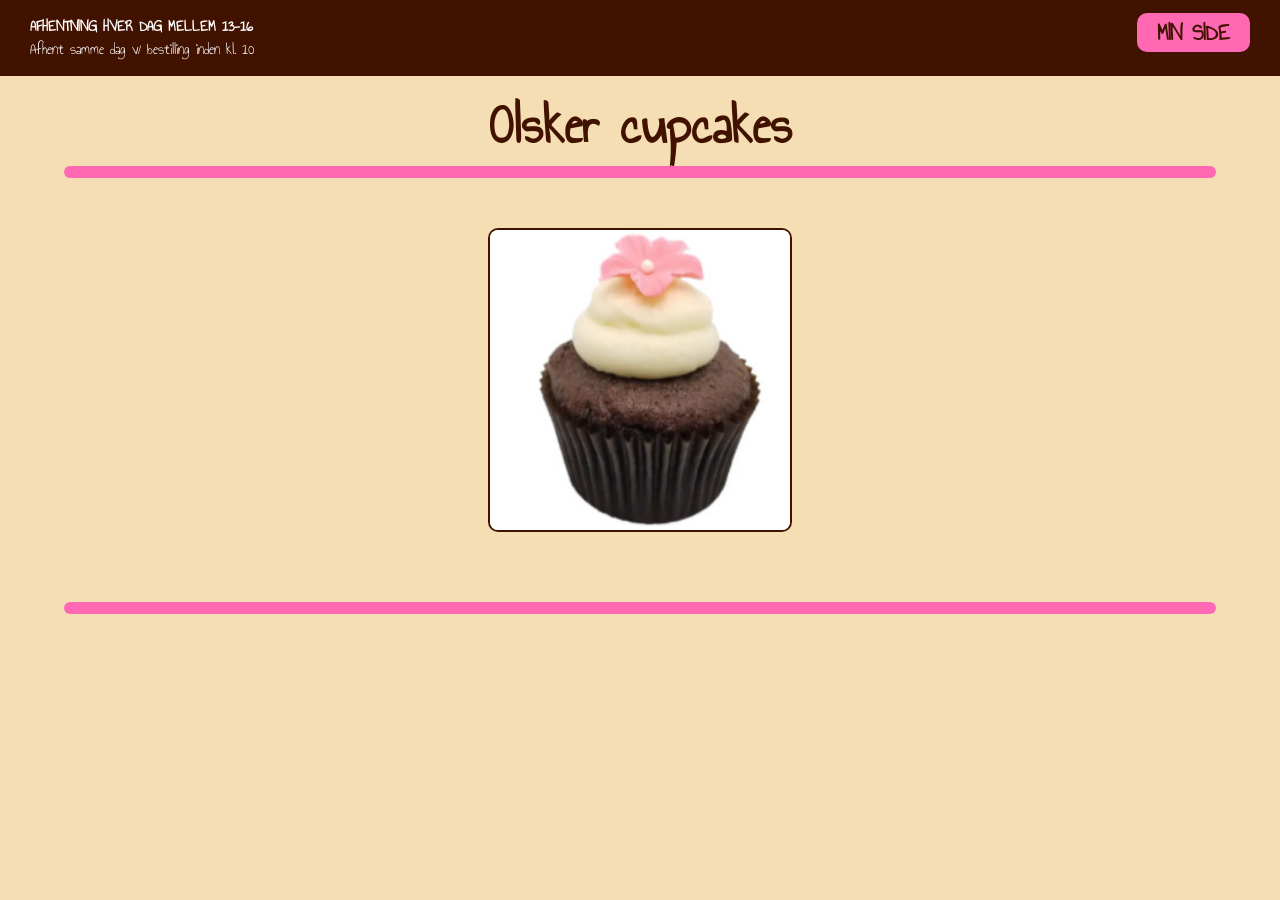
<file: src/main/resources/templates/index.html>
<!DOCTYPE html>
<html xmlns="http://www.w3.org/1999/xhtml" xmlns:th="http://www.thymeleaf.org">
<head>
    <link rel="preconnect" href="https://fonts.googleapis.com">
    <link rel="preconnect" href="https://fonts.gstatic.com" crossorigin>
    <link href="https://fonts.googleapis.com/css2?family=Annie+Use+Your+Telescope&display=swap" rel="stylesheet">
    <title>Olsker cupcakes - forside</title>
    <meta charset="UTF-8">
    <meta name="viewport" content="width=device-width, initial-scale=1.0">
    <link href="../public/css/styles.css" th:href="@{/css/styles.css}" rel="stylesheet"/>
</head>

<body>
<header class="top-bar">
    <div class="info-text">
    AFHENTNING HVER DAG MELLEM 13-16<br>
        <span class="sub-text">Afhent samme dag v/ bestilling inden kl. 10</span>
    </div>

    <div class="user-menu">
         <a href="login.html" class="btn-min-side">MIN SIDE</a>
    </div>
    </header>

<section class="logo-container">
    <h1>Olsker cupcakes</h1>
    <div class="hotpink-line-thick"></div>
</section>

<main class="banner-section">

<div class="banner-window">
    <div class="banner-slides">
        <img th:src="@{/images/cupcake1.jpg}" src="../public/images/cupcake1.jpg" alt="Cupcake 1">
        <img th:src="@{/images/cupcake2.jpg}" src="../public/images/cupcake2.jpg" alt="Cupcake 2">
        <img th:src="@{/images/cupcake3.jpg}" src="../public/images/cupcake3.jpg" alt="Cupcake 3">
        <img th:src="@{/images/cupcake4.jpg}" src="../public/images/cupcake4.jpg" alt="Cupcake 4">
        <img th:src="@{/images/cupcake5.jpg}" src="../public/images/cupcake5.jpg" alt="Cupcake 5">
        <img th:src="@{/images/cupcake6.jpg}" src="../public/images/cupcake6.jpg" alt="Cupcake 6">
        <img th:src="@{/images/cupcake7.jpg}" src="../public/images/cupcake7.jpg" alt="Cupcake 7">
       <img th:src="@{/images/cupcake8.jpg}" src="../public/images/cupcake8.jpg" alt="Cupcake 8">
        <img th:src="@{/images/cupcake1.jpg}" src="../public/images/cupcake1.jpg" alt="Cupcake 1 loop">
    </div>
    </div>
</main>
<footer class="bottom-decoration">
    <div class="hotpink-line-thick"></div>
</footer>

</body>
</html>
</file>
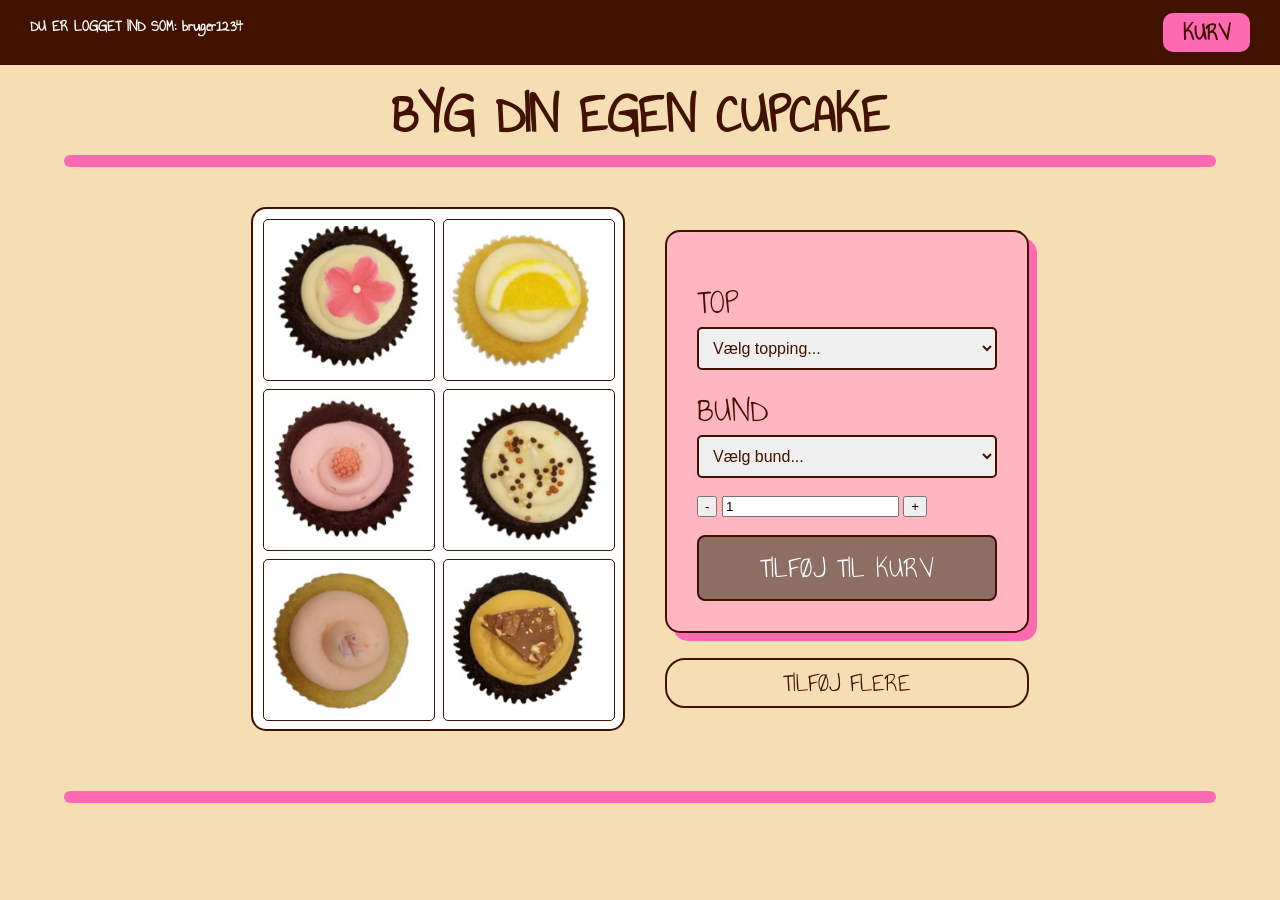
<file: src/main/resources/templates/bygdinegencupcake.html>
<!DOCTYPE html>
<html xmlns="http://www.w3.org/1999/xhtml" xmlns:th="http://www.thymeleaf.org">
<head>
    <link rel="preconnect" href="https://fonts.googleapis.com">
    <link rel="preconnect" href="https://fonts.gstatic.com" crossorigin>
    <link href="https://fonts.googleapis.com/css2?family=Annie+Use+Your+Telescope&display=swap" rel="stylesheet">
    <title>Olsker cupcakes - Byg din egen</title>
    <meta charset="UTF-8">
    <meta name="viewport" content="width=device-width, initial-scale=1.0">
    <link href="../public/css/styles.css" th:href="@{/css/styles.css}" rel="stylesheet"/>
</head>

<body>
<header class="top-bar">
    <div class="info-text">
        DU ER LOGGET IND SOM: <span th:text="${session.user.email}">bruger1234</span>
    </div>
    <div class="user-menu">
        <a href="kurv.html" class="btn-min-side">KURV</a>
    </div>
</header>

<section class="logo-container">
    <h1>BYG DIN EGEN CUPCAKE</h1>
    <div class="hotpink-line-thick"></div>
</section>

<main class="config-container">
    <div class="image-preview cupcake-grid">
        <img th:src="@{..public/images/valg1.jpg}" src="../public/images/valg1.jpg" alt="Cupcake 1">
        <img th:src="@{..public/images/valg2.jpg}" src="../public/images/valg2.jpg" alt="Cupcake 2">
        <img th:src="@{..public/images/valg3.jpg}" src="../public/images/valg3.jpg" alt="Cupcake 3">
        <img th:src="@{..public/images/valg4.jpg}" src="../public/images/valg4.jpg" alt="Cupcake 4">
        <img th:src="@{..public/images/valg7.jpg}" src="../public/images/valg7.jpg" alt="Cupcake 5">
        <img th:src="@{..public/images/valg8.jpg}" src="../public/images/valg8.jpg" alt="Cupcake 7">
    </div>

    <form class="config-form" action="/tilfoej-til-kurv" method="post">
        <div class="selection-box">
            <label for="top">TOP</label>
            <select name="top" id="top" required>
                <option value="" disabled selected>Vælg topping...</option>
                <option th:each="top : ${toppings}" th:value="${top.id}" th:text="${top.name} + ' - ' + ${top.price} + ' kr.'">
                    Chokolade - 5.00 kr.
                </option>
            </select>

            <label for="bund">BUND</label>
            <select name="bund" id="bund" required>
                <option value="" disabled selected>Vælg bund...</option>
                <option th:each="bund : ${bottoms}" th:value="${bund.id}" th:text="${bund.name} + ' - ' + ${bund.price} + ' kr.'">
                    Vanilje - 10.00 kr.
                </option>
            </select>
            <br><br>
            <div class="quantity-selector">
                <button type="button" class="qty-btn">-</button>
                <input type="number" name="quantity" value="1" min="1">
                <button type="button" class="qty-btn">+</button>
            </div>
            <br>

            <button type="submit" class="btn-tilfoej">TILFØJ TIL KURV</button>
        </div>

        <a href="/shop" class="btn-flere">TILFØJ FLERE</a>
    </form>
</main>

<footer class="bottom-decoration">
    <div class="hotpink-line-thick"></div>
</footer>

</body>
</html>
</file>
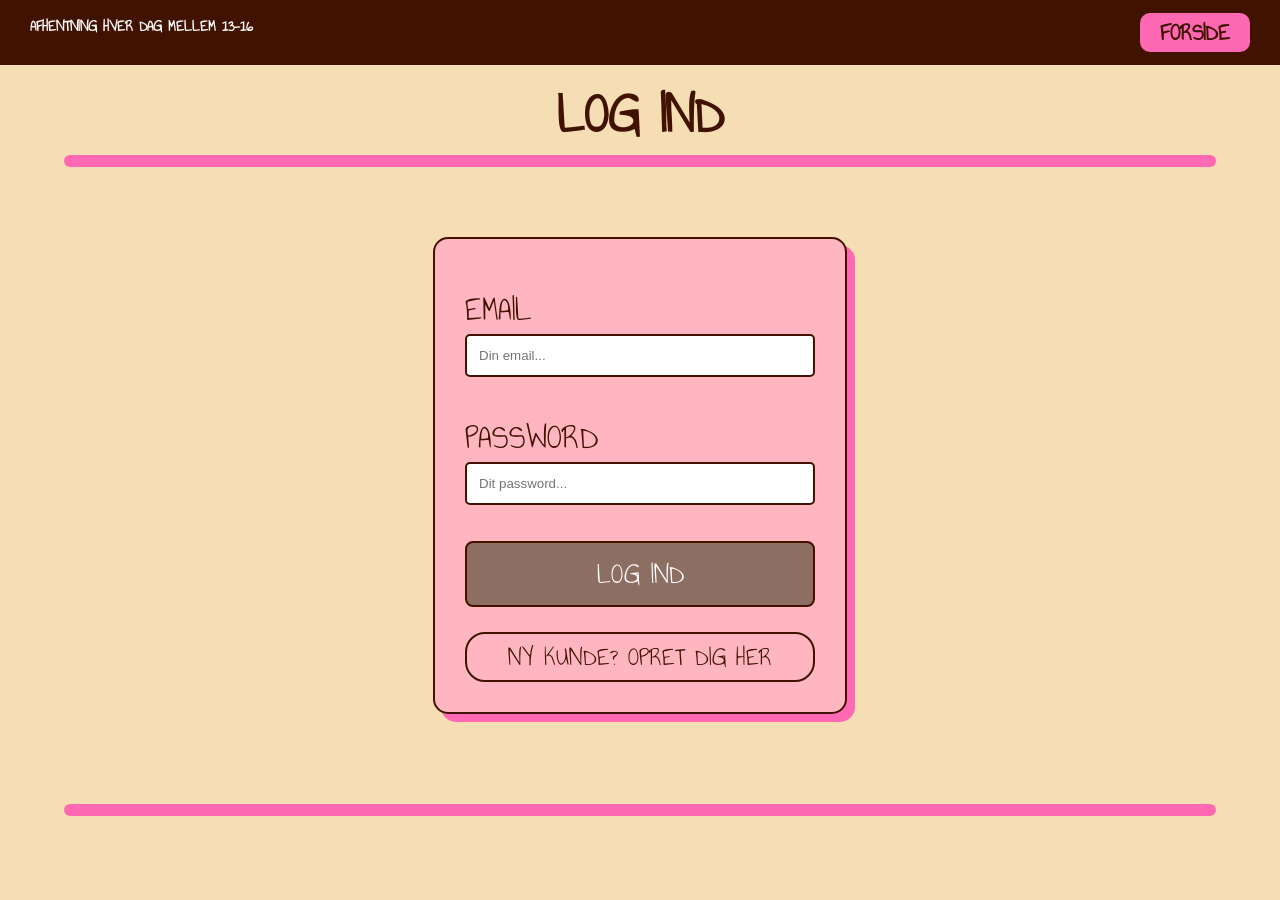
<file: src/main/resources/templates/login.html>
<!DOCTYPE html>
<html xmlns="http://www.w3.org/1999/xhtml" xmlns:th="http://www.thymeleaf.org">
<head>
    <link rel="preconnect" href="https://fonts.googleapis.com">
    <link rel="preconnect" href="https://fonts.gstatic.com" crossorigin>
    <link href="https://fonts.googleapis.com/css2?family=Annie+Use+Your+Telescope&display=swap" rel="stylesheet">
    <title>Olsker cupcakes - Login</title>
    <meta charset="UTF-8">
    <meta name="viewport" content="width=device-width, initial-scale=1.0">
    <link href="../public/css/styles.css" th:href="@{/css/styles.css}" rel="stylesheet"/>
</head>

<body>
<header class="top-bar">
    <div class="info-text">AFHENTNING HVER DAG MELLEM 13-16</div>
    <div class="user-menu">
        <a href="index.html" class="btn-min-side">FORSIDE</a>
    </div>
</header>

<section class="logo-container">
    <h1>LOG IND</h1>
    <div class="hotpink-line-thick"></div>
</section>

<main class="login-wrapper">
    <form class="selection-box login-box" action="/login-tjek" method="post">
        <label for="email">EMAIL</label>
        <input type="email" id="email" name="email" placeholder="Din email..." required>

        <label for="password">PASSWORD</label>
        <input type="password" id="password" name="password" placeholder="Dit password..." required>

        <p th:if="${error}" style="color: #411200; font-weight: bold;" th:text="${error}"></p>

        <button type="submit" class="btn-tilfoej">LOG IND</button>

        <a href="/registrer" class="btn-flere">NY KUNDE? OPRET DIG HER</a>
    </form>
</main>

<footer class="bottom-decoration">
    <div class="hotpink-line-thick"></div>
</footer>
</body>
</html>
</file>
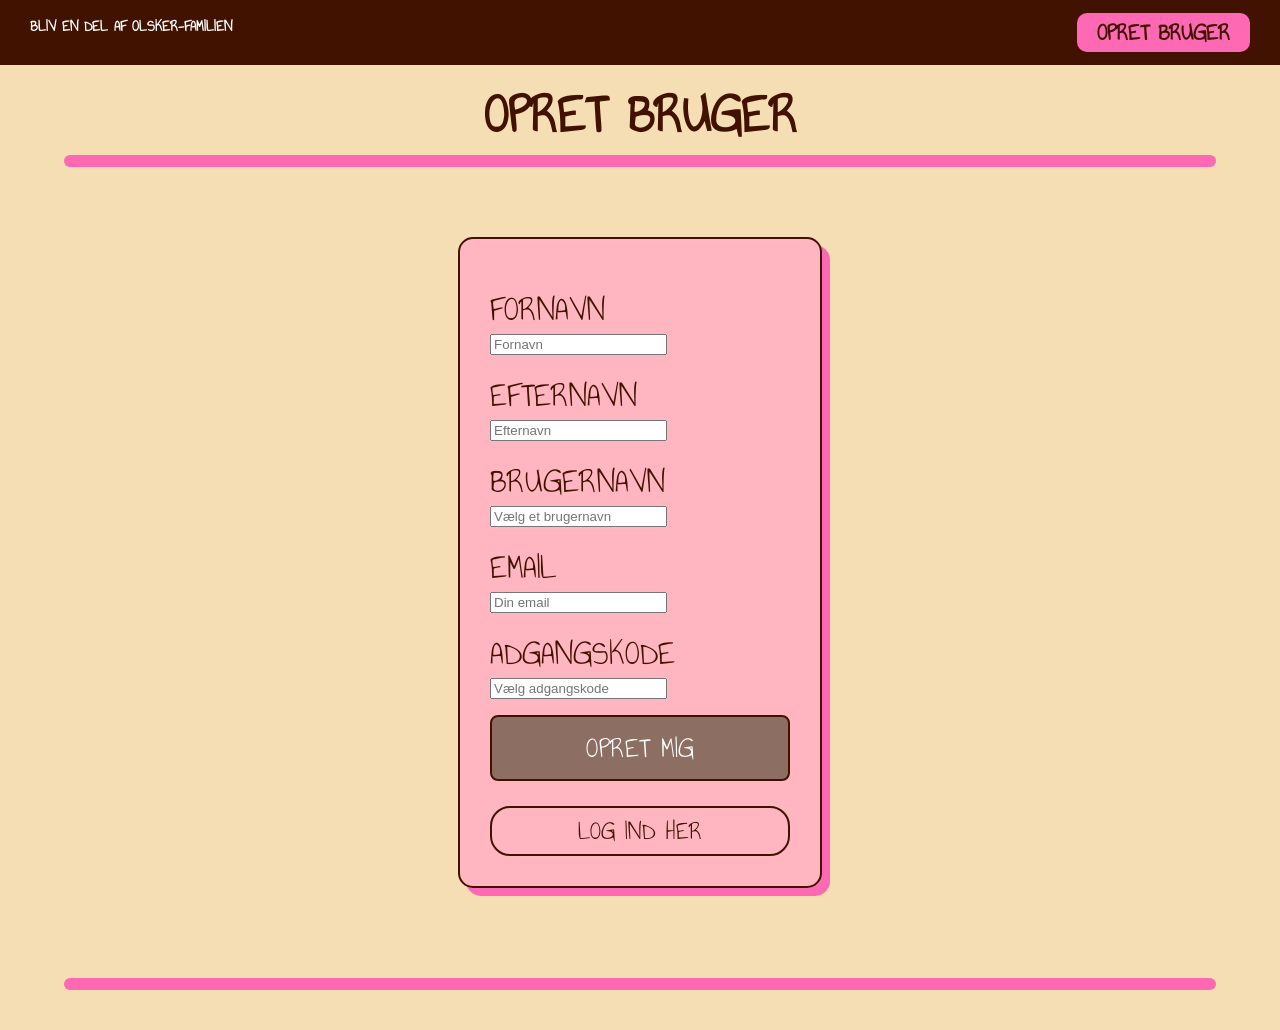
<file: src/main/resources/templates/opretbruger.html>
<!DOCTYPE html>
<html xmlns="http://www.w3.org/1999/xhtml" xmlns:th="http://www.thymeleaf.org">
<head>
    <link rel="preconnect" href="https://fonts.googleapis.com">
    <link rel="preconnect" href="https://fonts.gstatic.com" crossorigin>
    <link href="https://fonts.googleapis.com/css2?family=Annie+Use+Your+Telescope&display=swap" rel="stylesheet">
    <title>Olsker cupcakes - Opret bruger</title>
    <meta charset="UTF-8">
    <meta name="viewport" content="width=device-width, initial-scale=1.0">
    <link href="../public/css/styles.css" th:href="@{/css/styles.css}" rel="stylesheet"/>
</head>

<body>
<header class="top-bar">
    <div class="info-text">BLIV EN DEL AF OLSKER-FAMILIEN</div>
    <div class="user-menu">
        <a href="index.html" class="btn-min-side">OPRET BRUGER</a>
    </div>
</header>

<section class="logo-container">
    <h1>OPRET BRUGER</h1>
    <div class="hotpink-line-thick"></div>
</section>

<main class="login-wrapper">
    <form class="selection-box register-box" action="/registrer" method="post">

        <label for="fname">FORNAVN</label>
        <input type="text" id="fname" name="first_name" placeholder="Fornavn" required>

        <label for="lname">EFTERNAVN</label>
        <input type="text" id="lname" name="last_name" placeholder="Efternavn" required>

        <label for="uname">BRUGERNAVN</label>
        <input type="text" id="uname" name="username" placeholder="Vælg et brugernavn" required>

        <label for="email">EMAIL</label>
        <input type="email" id="email" name="email" placeholder="Din email" required>

        <label for="pwd">ADGANGSKODE</label>
        <input type="password" id="pwd" name="password" placeholder="Vælg adgangskode" required>

        <p th:if="${msg}" th:text="${msg}" style="color: #411200; font-weight: bold; margin-top: 10px;"></p>

        <button type="submit" class="btn-tilfoej">OPRET MIG</button>

        <a href="login.html" class="btn-flere">LOG IND HER</a>
    </form>
</main>
</main>

<footer class="bottom-decoration">
    <div class="hotpink-line-thick"></div>
</footer>
</body>
</html>
</file>
